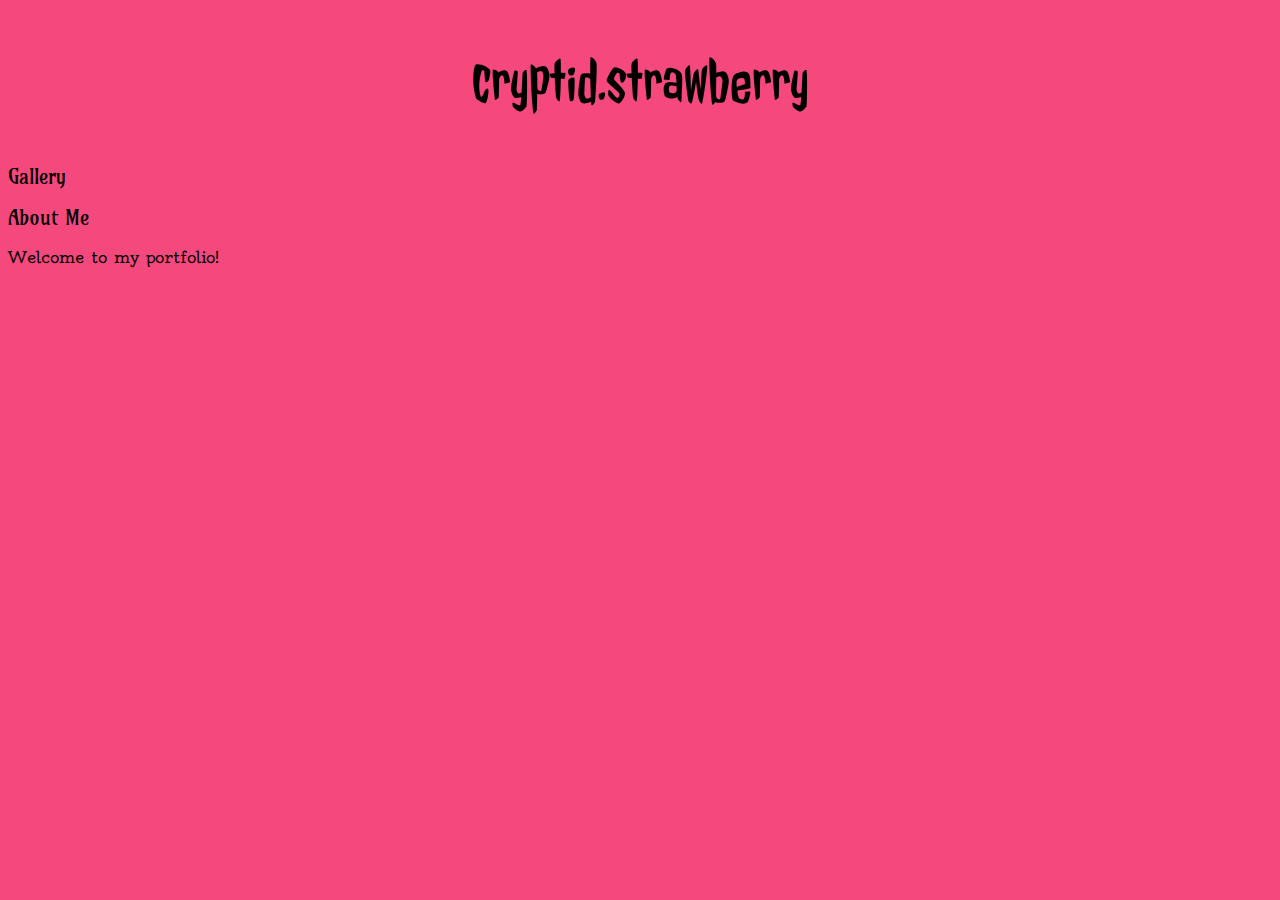
<file: index.html>
<!DOCTYPE html> 
<html>
    <head>
        <meta charset="utf-8">
        <link rel="stylesheet" href="main.css">
        <title>cryptid.strawberry</title>
<link href="https://fonts.googleapis.com/css2?family=Amarante&family=Jolly+Lodger&family=Oldenburg&display=swap" rel="stylesheet">
          
</head>
    <body>
          <header><h1>cryptid.strawberry</h1></header>
  <h2>Gallery</h2>  <h2>About Me</h2>


  
  <p>Welcome to my portfolio!</p>
    </body>
</html>
</file>
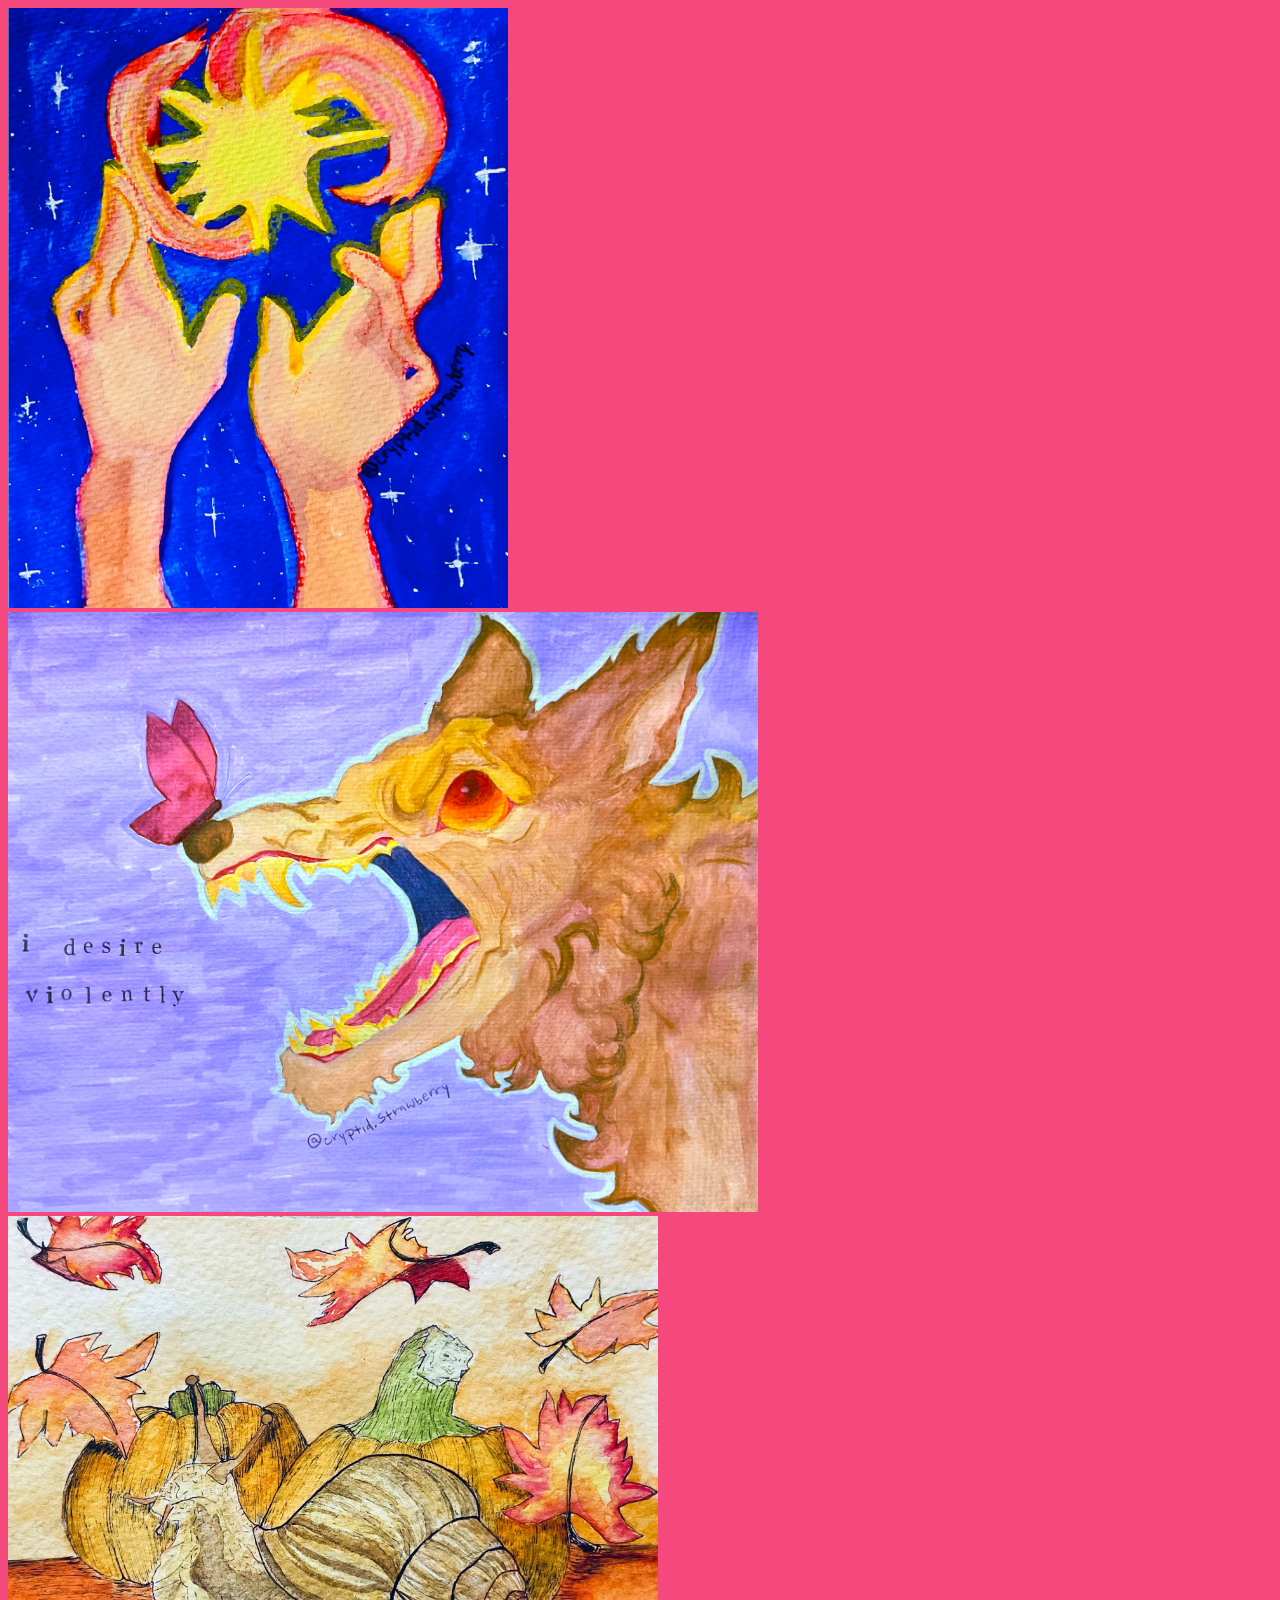
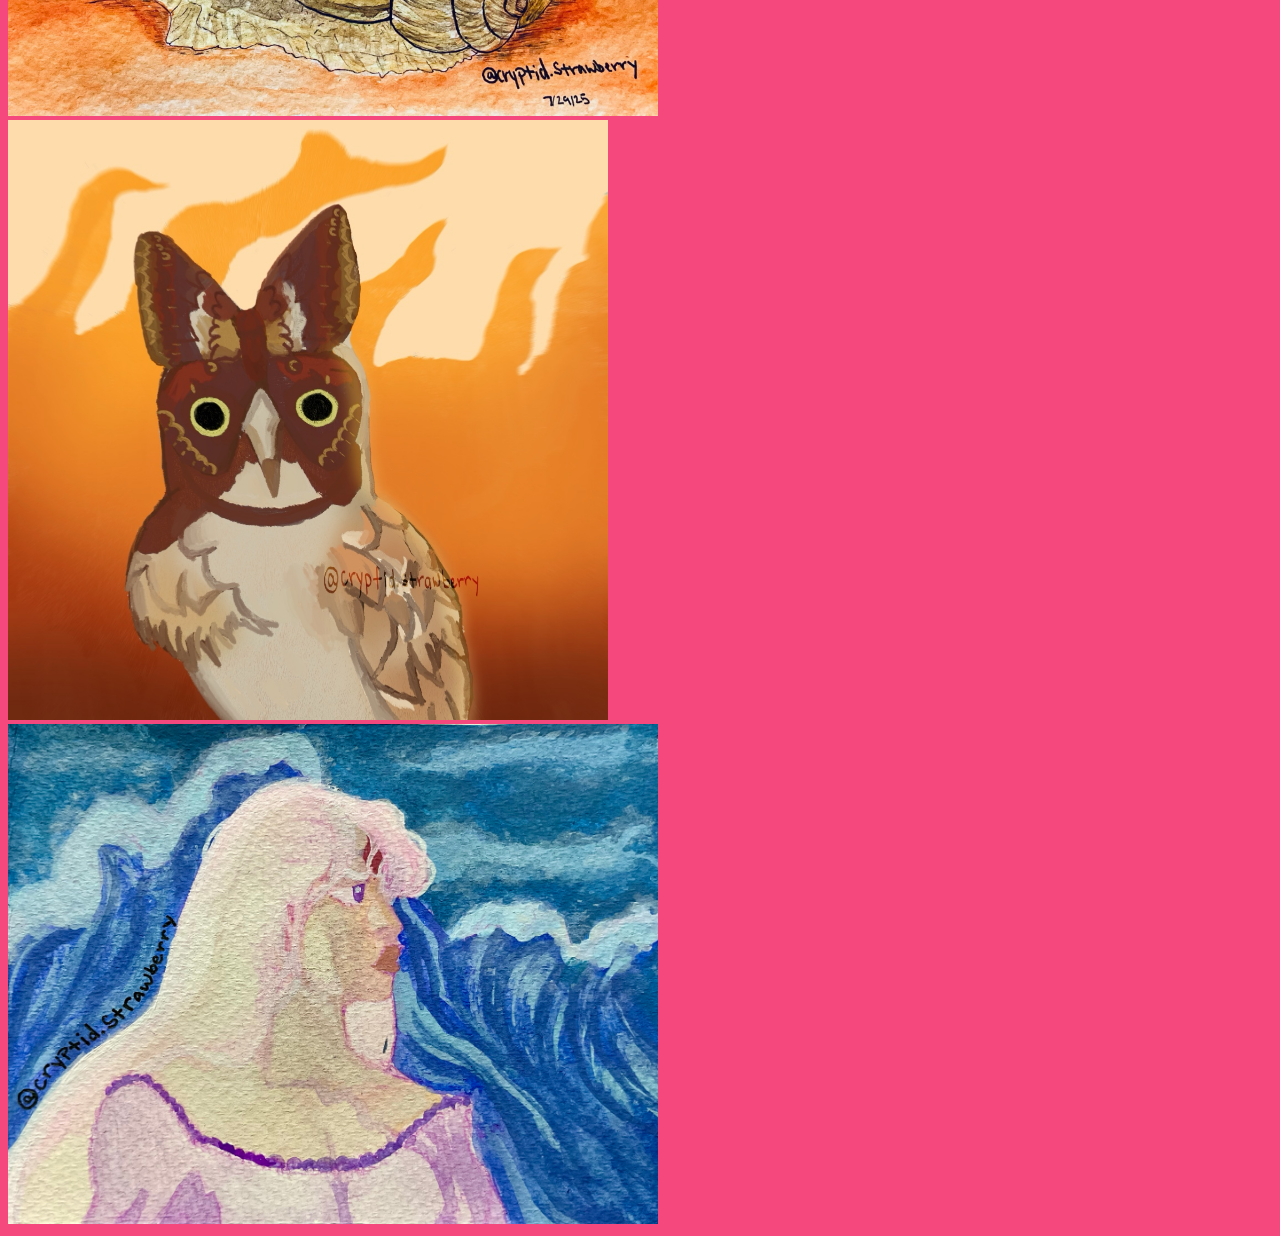
<file: gallery.html>
<!DOCTYPE html>
    <html lang="en">
    <head>
        <meta charset="UTF-8">
        <meta name="viewport" content="width=device-width, initial-scale=1.0">
        <title>Gallery</title> 
        <link rel="icon" type="image/x-icon" href="images/favicon.ico.png">  
        <style>
body {
  background-color: #f5487c;
}
</style>
    </head>
    <body>
       <div class="gallery-container">
  <div class="thumbnails"></div>
  <div class="scrollbar">
    <div class="thumb"></div>
  </div>
  <div class="slides">
    <div><img src="images/Reach_for_the_Stars.jpg" width="500" height="600"></div>
    <div><img src="images/I_desire_violently_.jpg" width="750" height="600"></div>
    <div><img src="images/Slowly_Coming_Into_Fall.jpg" width="650" height="500"></div>
    <div><img src="images/fire.jpg" width="600" height="600"></div>
    <div><img src="images/thelastunicorn_.jpg" width="650" height="500"></div>
  </div>
        
    </body>
    </html>
</file>
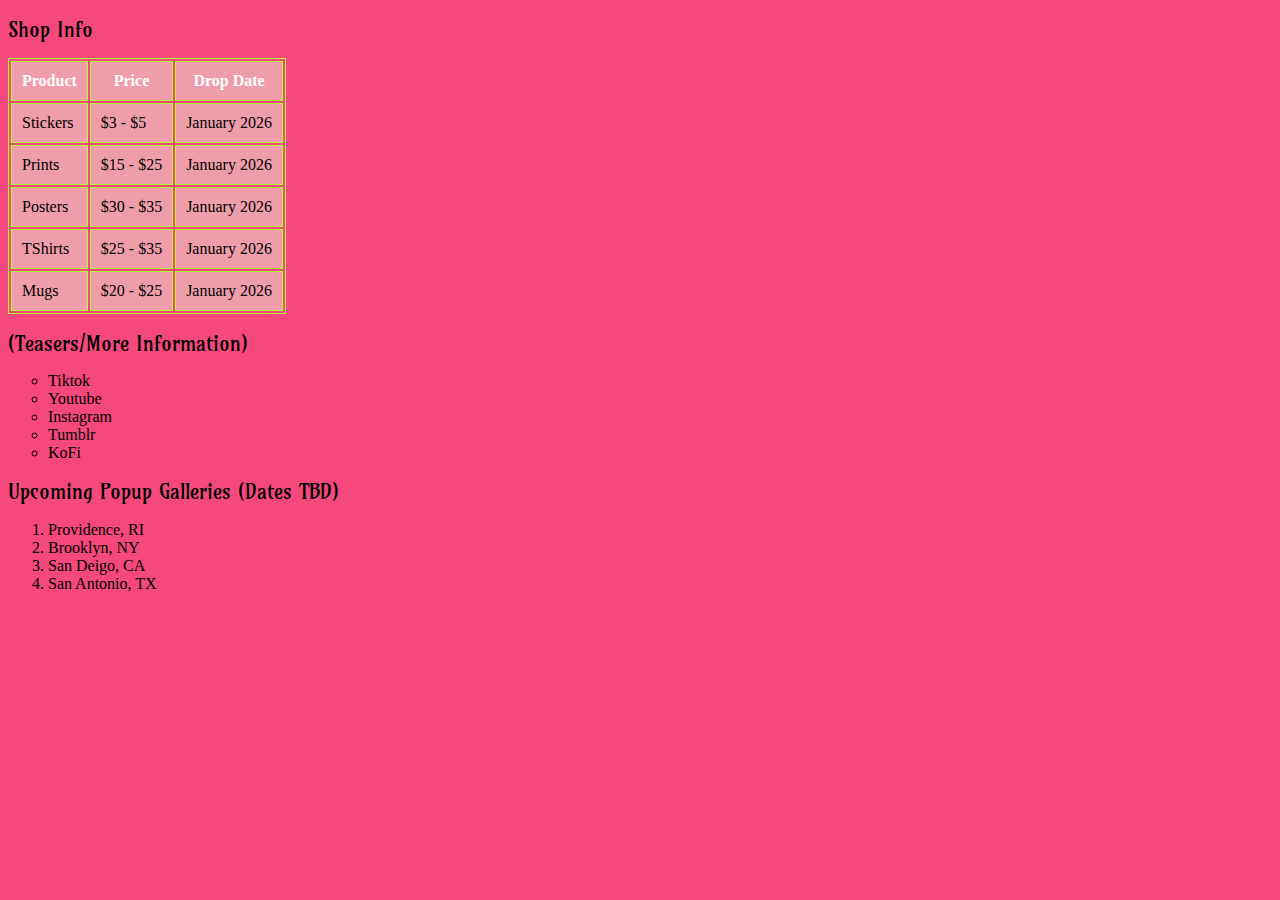
<file: links.html>
<!DOCTYPE html>
    <html lang="en">
    <head>
        <meta charset="UTF-8">
         <link rel="stylesheet" href="main.css">
        <meta name="viewport" content="width=device-width, initial-scale=1.0">
        <title>Links</title> 
        <link rel="icon" type="image/x-icon" href="images/favicon.ico.png">  
        <link href="https://fonts.googleapis.com/css2?family=Amarante&family=Jolly+Lodger&family=Oldenburg&display=swap" rel="stylesheet">
        <style>
body {
  background-color: #f5487c;
}
</style>
    </head>
    <body> 
<table> 
    <h2>Shop Info</h2>
  <tr>
    <th>Product</th>
    <th>Price</th>
    <th>Drop Date</th>
  </tr>
  <tr>
    <td>Stickers</td>
    <td>$3 - $5</td>
    <td>January 2026</td>
  </tr>
  <tr>
    <td>Prints</td>
    <td>$15 - $25</td>
    <td>January 2026</td>
  </tr>
  <tr>
    <td>Posters</td>
    <td>$30 - $35</td>
    <td>January 2026</td>
  </tr>
  <tr>
    <td>TShirts</td>
    <td>$25 - $35</td>
    <td>January 2026</td>
  </tr>

  </tr>
  <tr>
    <td>Mugs</td>
    <td>$20 - $25</td>
    <td>January 2026</td>
  </tr>
  
</table>

<h2>(Teasers/More Information)</h2>
<ul>
  <li>Tiktok</li>
  <li>Youtube</li>
  <li>Instagram</li> 
  <li>Tumblr</li> 
  <li>KoFi</li>
</ul> 

<h2>Upcoming Popup Galleries (Dates TBD)</h2>
<ol>
  <li>Providence, RI</li>
  <li>Brooklyn, NY</li>
  <li>San Deigo, CA</li> 
  <li>San Antonio, TX</li>
</ol>  
 
    </body> 

    </html>
</file>
<file: main.css>
@charset "UTF-8";
/* CSS Document */
*{
    box-sizing: border-box; 
}

body{
   background-color: #f5487c;

} 

#container{
    width: 900px;
       margin: 0 auto; 
      background-color: rgb(239, 224, 247); 
} 

a:link {
  color: rgb(151, 3, 3);
  background-color: transparent;
  text-decoration: none;
}

a:visited {
  color: pink;
  background-color: transparent;
  text-decoration: none;
}

a:hover {
  color: rgb(77, 155, 4);
  background-color: transparent;
  text-decoration: underline;
}

a:active {
  color: rgb(255, 0, 43);
  background-color: transparent;
  text-decoration: underline;
}


.main {
  max-width: 1000px;
  margin: auto;
}

h2 {
  font-size: 20px;
  word-break: break-all;
}

.row {
  margin: 8px -16px;
}


.row,
.row > .column {
  padding: 8px;
}


.column {
  float: left;
  width: 25%;
}


.row:after {
  content: "";
  display: table;
  clear: both;
}

.content {

  background-color: rgb(250, 221, 231);
  padding: 10px;
}


@media screen and (max-width: 900px) {
  .column {
    width: 50%;
  }
}


@media screen and (max-width: 600px) {
  .column {
    width: 100%;
  }
} 

img {
  width: 25%;
  height: auto;
}

.gallery-container {
  position: relative;
  display: flex;
  justify-content: center;
}
.thumbnails {
  position: absolute;
  bottom: 8px;
  display: flex;
  flex-direction: row;
  gap: 6px;
}
.thumbnails div {
  width: 8px;
  height: 8px;
  cursor: pointer;
   background-color: #f5487c;
  border-radius: 100%;
}
.thumbnails div.highlighted {
  background-color:#f5487c;
}
.slides {
  margin: 0 16px;
  display: grid;
  grid-auto-flow: column;
  gap: 1rem;
  width: 250px;
  padding: 0 0.25rem;
  height: 320px;
  overflow-y: auto;
  overscroll-behavior-x: contain;
  scroll-snap-type: x mandatory;
  scrollbar-width: none;
}
.slides > div {
  scroll-snap-align: start;
}
.slides img {
  width: 250px;
  object-fit: contain;
}
.slides::-webkit-scrollbar {
  display: none;
}

.left{
     width: 315px;
     height: 350px;
     background-color: rgb(240, 157, 171);           
     border-radius: 25px; 
     float: left;
     margin: 0px 15px 0px 10px;
     padding: 20px 20px 20px 20px;
     border: thick greenyellow solid; 
     
}

.right{
     width: 315px;
     height: 350px;
     background-color: rgb(240 157, 171);        
     border-radius: 25px; 
     float: left;
     margin: 0px 10px 0px 0px;
     padding: 20px 20px 20px 20px;
     border: thick greenyellow solid;
} 

#envelopeCanvas {
    display: flex;
    justify-content: center; 
    align-items: center;    
}

  table, th, td {
  border: 1px solid greenyellow;
}

th, td {
  padding: 10px;
}

th {
  background-color: rgb(240 157, 171);
  color: white;
}

td {
  background-color: rgb(240 157, 171);
  color: black;
}
 
 #myGoogleFormIframe {
        margin-top: 25px;
        margin-bottom: 25px;
        margin-left: 15px;
        margin-right: 15px;
      }

header > h1{
  font-family: "Jolly Lodger", system-ui;
  font-weight: 400;
  font-style: normal;
}  

ul {
  list-style-type: circle;  
}

h2 {
  font-family: "Amarante", serif;
  font-weight: 400;
  font-style: normal;
}

p {
    font-family: "Oldenburg", serif;
  font-weight: 400;
  font-style: normal;
}

header >h1{
    text-align:center;
      font-size: 4em;
    color: #000000;
} 
header >h2{
    text-align:center; 
color: #5c0101b6;
}

footer {
    background-color: rgb(255, 228, 196); 
    clear: both;
}
</file>
